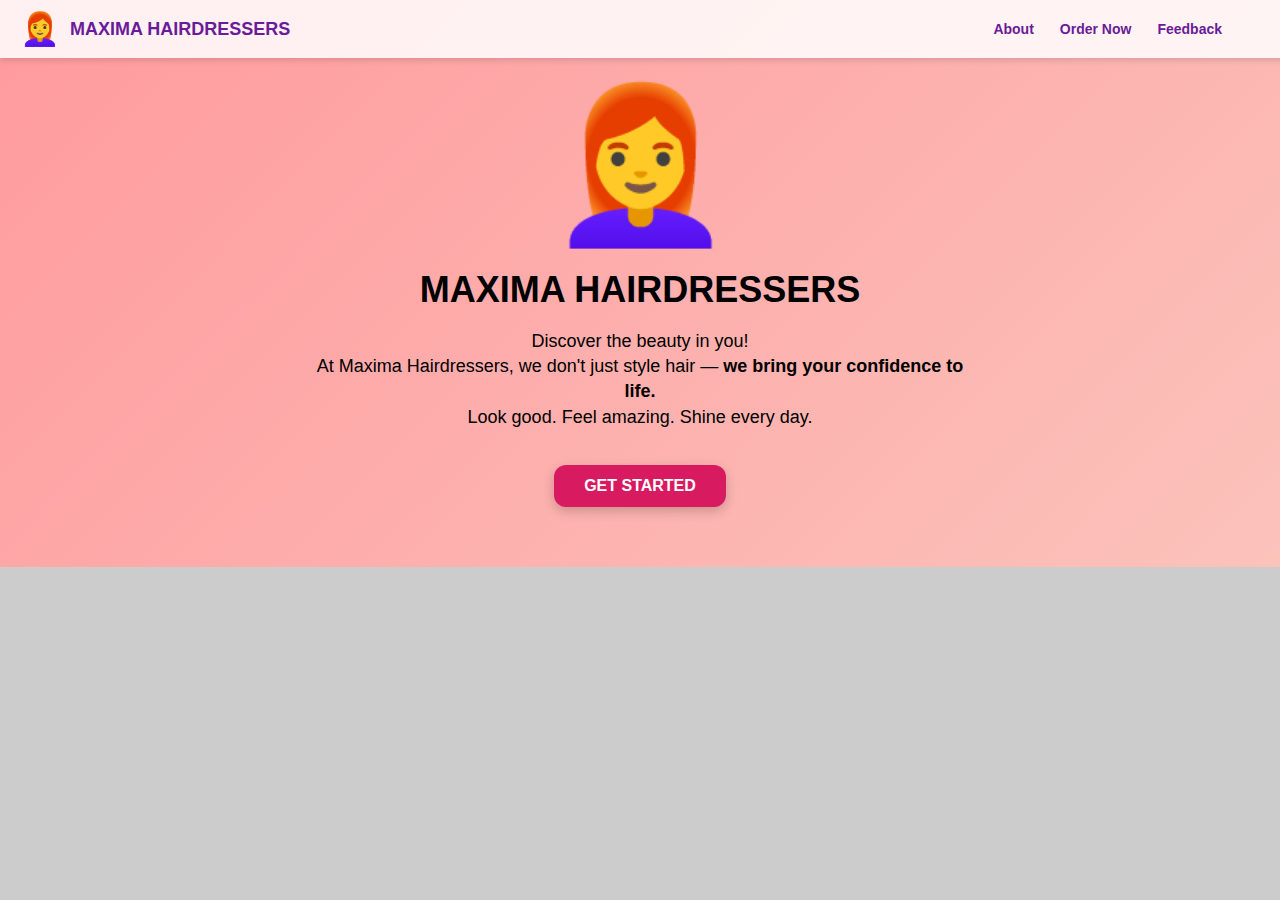
<file: index.html>
<!DOCTYPE html>
<html lang="en">
<head>
<meta charset="UTF-8">
<meta name="viewport" content="width=device-width, initial-scale=1.0">
<title>Maxima Hairdressers</title>
<link rel="icon" href="MUTINDA KELVIN/1.jpg" type="image/png">
<style>
/* BODY */
body {
    margin: 0;
    font-family: 'Arial', sans-serif;
    background: #ccc;
}

/* PAGE CONTAINER - FULL WIDTH */
.page-container {
    width: 100%;
    border-radius: 0; /* remove rounded corners */
    overflow: hidden;
    background: linear-gradient(135deg, #ff9a9e, #fad0c4, #fbc2eb, #a1c4fd);
    background-size: 400% 400%;
    animation: gradientShift 15s ease infinite;
    padding-bottom: 40px;
}

@keyframes gradientShift {
    0% { background-position: 0% 50%; }
    50% { background-position: 100% 50%; }
    100% { background-position: 0% 50%; }
}

/* HEADER */
header {
    width: 100%;
    display: flex;
    justify-content: space-between;
    align-items: center;
    background: rgba(255,255,255,0.85);
    padding: 4px 20px;
    box-shadow: 0 2px 6px rgba(0,0,0,0.15);
    height: 50px;
}

/* LOGO AND TITLE */
.logo-title {
    display: flex;
    align-items: center;
    gap: 10px;
}

.logo { font-size: 32px; }
.site-title { font-size: 18px; font-weight: bold; color: #6a1b9a; }

/* NAVBAR LINKS */
nav {
    display: flex;
    align-items: center;
    gap: 10px;
}

/* REGULAR LINKS */
nav a {
    text-decoration: none;
    color: #6a1b9a;
    font-weight: bold;
    padding: 4px 8px;
    border-radius: 6px;
    font-size: 14px;
    transition: 0.3s;
}

nav a:hover {
    background: #d81b60;
    color: white;
    transform: scale(1.05);
}

/* PROFILE ICON */
.profile-link {
    margin-right: 20px; /* space after profile */
}

.profile {
    width: 24px;
    height: 24px;
    border-radius: 50%;
    background: url('https://cdn-icons-png.flaticon.com/512/847/847969.png') no-repeat center/cover;
    cursor: pointer;
    transition: 0.3s;
}

.profile:hover {
    transform: scale(1.1);
}

/* HERO */
.hero {
    display: flex;
    flex-direction: column;
    justify-content: center;
    align-items: center;
    text-align: center;
    padding: 20px;
}

.hero .main-logo { font-size: 150px; margin-bottom: 15px; }
h1 { font-size: 36px; margin: 0; }
p.tagline { 
    font-size: 18px; 
    margin: 18px 0 35px 0; 
    line-height: 1.4; 
    max-width: 650px; 
}

.start-btn {
    display: inline-block;
    background: #d81b60;
    color: white;
    padding: 12px 30px;
    font-size: 16px;
    font-weight: bold;
    border-radius: 12px;
    text-decoration: none;
    box-shadow: 0 4px 12px rgba(0,0,0,0.2);
    transition: all 0.3s ease;
}

.start-btn:hover {
    background: #ad1457;
    transform: scale(1.08) translateY(-2px);
    box-shadow: 0 6px 18px rgba(0,0,0,0.3);
}

/* RESPONSIVE */
@media (max-width: 768px) {
    .hero .main-logo { font-size: 110px; }
    h1 { font-size: 28px; }
    p.tagline { font-size: 16px; }
    .start-btn { font-size: 14px; padding: 10px 25px; }
    .profile { width: 20px; height: 20px; }
}
</style>
</head>
<body>

<div class="page-container">

<header>
    <div class="logo-title">
        <div class="logo">👩‍🦰</div>
        <div class="site-title">MAXIMA HAIRDRESSERS</div>
    </div>

    <nav>
        <a href="about.html">About</a>
        <a href="hairdress.html">Order Now</a>
        <a href="feedback.html">Feedback</a>

        <a href="profile.html" class="profile-link">
            <div class="profile" id="profileIcon"></div>
        </a>
    </nav>
</header>

<section class="hero">
    <div class="main-logo">👩‍🦰</div>
    <h1>MAXIMA HAIRDRESSERS</h1>
    <p class="tagline">
        Discover the beauty in you!<br>
        At Maxima Hairdressers, we don't just style hair — 
        <strong>we bring your confidence to life.</strong><br>
        Look good. Feel amazing. Shine every day.
    </p>
    <a href="hairdress.html" class="start-btn">GET STARTED</a>
</section>

</div>

<script>
/* LOAD SAVED PROFILE IMAGE INTO NAV ICON */
document.addEventListener("DOMContentLoaded", function () {
    let savedImg = localStorage.getItem("profilePic");
    if (savedImg) {
        document.getElementById("profileIcon").style.backgroundImage = `url(${savedImg})`;
    }
});
</script>

</body>
</html>
</file>
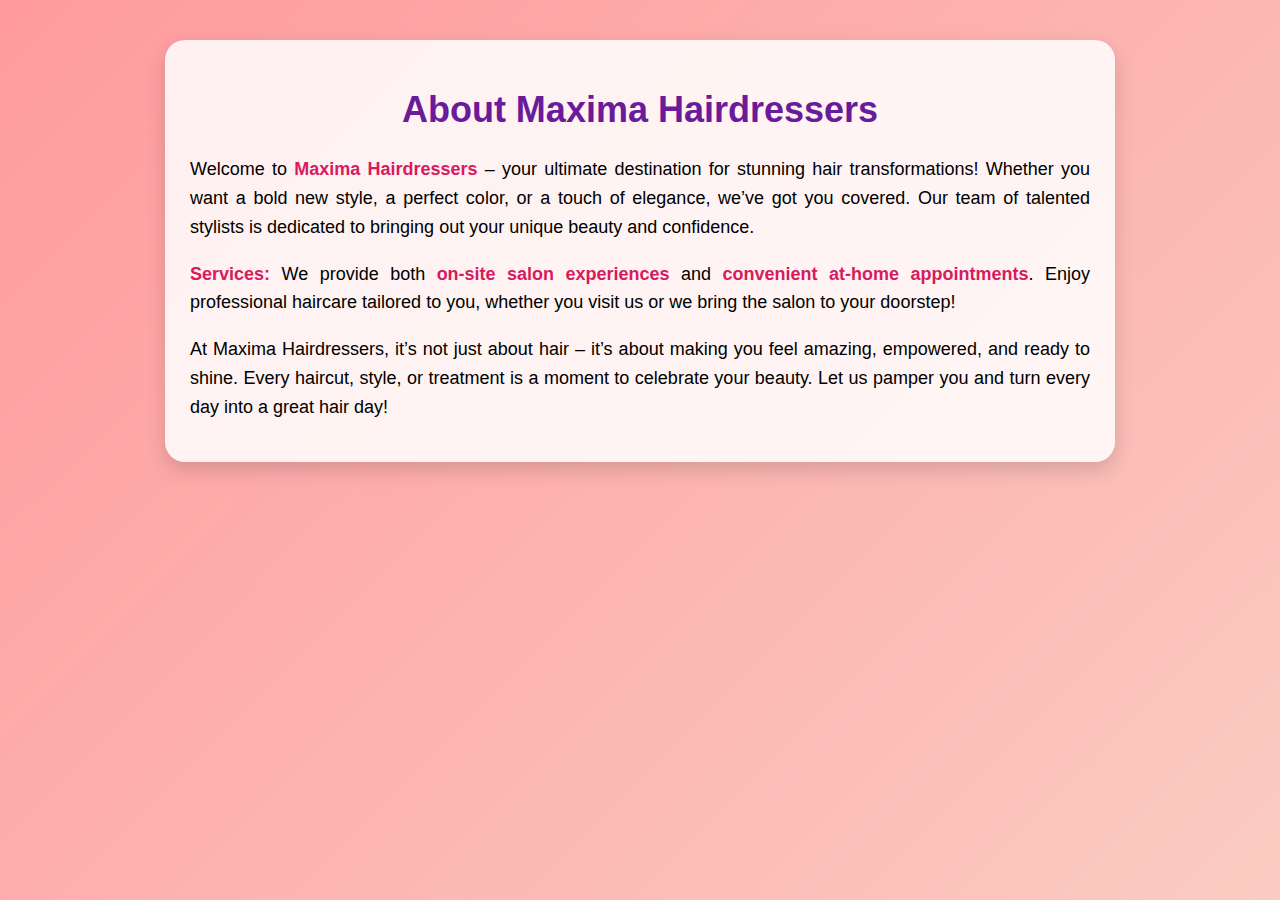
<file: about.html>
<!DOCTYPE html>
<html lang="en">
<head>
<meta charset="UTF-8">
<meta name="viewport" content="width=device-width, initial-scale=1.0">
<title>About - Maxima Hairdressers</title>
<style>
body { 
    margin:0; 
    font-family: Arial, sans-serif; 
    background: linear-gradient(135deg, #ff9a9e, #fad0c4, #fbc2eb, #a1c4fd); 
    background-size:400% 400%; 
    animation: gradientShift 15s ease infinite; 
    display:flex; 
    justify-content:center; 
}
@keyframes gradientShift { 
    0%{background-position:0% 50%} 
    50%{background-position:100% 50%} 
    100%{background-position:0% 50%} 
}
.container { 
    max-width:900px; 
    width:90%; 
    background:rgba(255,255,255,0.85); 
    padding:25px; 
    border-radius:20px; 
    margin:40px auto; 
    box-shadow:0 8px 20px rgba(0,0,0,0.15);
}
h1 { 
    text-align:center; 
    color:#6a1b9a;
    font-size:36px;
}
p { 
    font-size:18px; 
    line-height:1.6; 
    text-align: justify;
    margin-bottom: 15px;
}
strong { color: #d81b60; }
</style>
</head>
<body>
<div class="container">
    <h1>About Maxima Hairdressers</h1>
    <p>
        Welcome to <strong>Maxima Hairdressers</strong> – your ultimate destination for stunning hair transformations! 
        Whether you want a bold new style, a perfect color, or a touch of elegance, we’ve got you covered. 
        Our team of talented stylists is dedicated to bringing out your unique beauty and confidence.
    </p>
    <p>
        <strong>Services:</strong> We provide both <strong>on-site salon experiences</strong> and <strong>convenient at-home appointments</strong>. 
        Enjoy professional haircare tailored to you, whether you visit us or we bring the salon to your doorstep!
    </p>
    <p>
        At Maxima Hairdressers, it’s not just about hair – it’s about making you feel amazing, empowered, and ready to shine. 
        Every haircut, style, or treatment is a moment to celebrate your beauty. Let us pamper you and turn every day into a great hair day!
    </p>
</div>
</body>
</html>
</file>
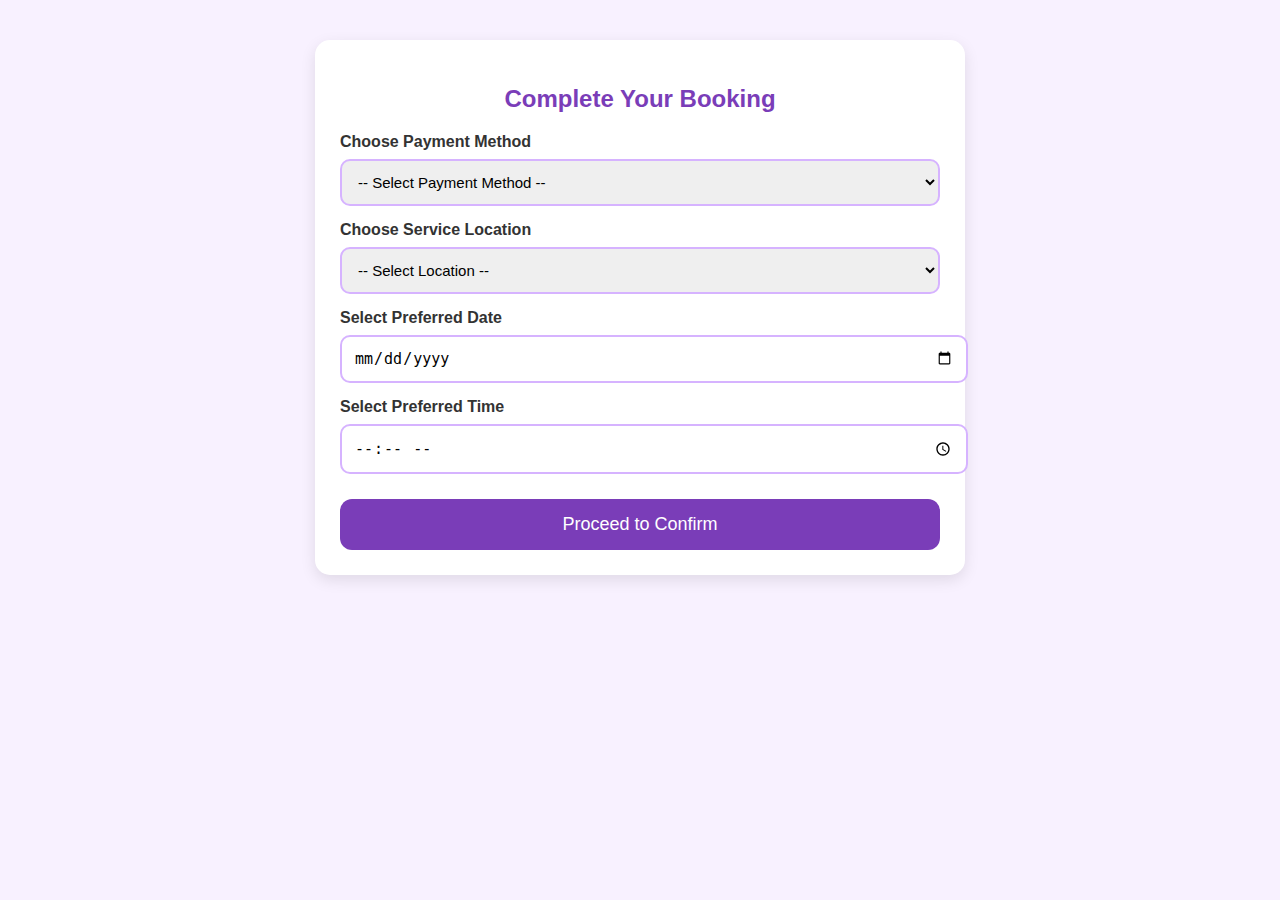
<file: booking.html>
<!DOCTYPE html>
<html lang="en">
<head>
  <meta charset="UTF-8" />
  <meta name="viewport" content="width=device-width, initial-scale=1.0" />
  <title>Payment & Service Details</title>

  <style>
    body {
      font-family: Arial, Helvetica, sans-serif;
      background: #f8f1ff;
      margin: 0;
      padding: 0;
    }

    .container {
      width: 95%;
      max-width: 600px;
      margin: 40px auto;
      background: #fff;
      padding: 25px;
      border-radius: 15px;
      box-shadow: 0px 5px 15px rgba(0,0,0,0.1);
    }

    h2 {
      text-align: center;
      color: #7a3db8;
      margin-bottom: 20px;
    }

    label {
      font-weight: bold;
      display: block;
      margin-top: 15px;
      color: #333;
    }

    select, input[type="date"], input[type="time"] {
      width: 100%;
      padding: 12px;
      margin-top: 8px;
      border: 2px solid #d6b3ff;
      border-radius: 10px;
      font-size: 15px;
      outline: none;
    }

    select:focus,
    input:focus {
      border-color: #7a3db8;
    }

    .btn {
      width: 100%;
      margin-top: 25px;
      padding: 15px;
      background: #7a3db8;
      color: #fff;
      border: none;
      border-radius: 12px;
      font-size: 18px;
      cursor: pointer;
      transition: 0.3s;
    }

    .btn:hover {
      background: #622e95;
    }
  </style>
</head>

<body>

  <div class="container">
    <h2>Complete Your Booking</h2>

    <!-- Payment Method -->
    <label>Choose Payment Method</label>
    <select id="paymentMethod">
      <option value="">-- Select Payment Method --</option>
      <option value="bitcoin">bitcoin</option>
      <option value="paypal">paypal</option>
      <option value="mpesa">M-PESA</option>
      <option value="card">Debit/Credit Card</option>
      <option value="cash">Cash on Delivery</option>
    </select>

    <!-- Service Type -->
    <label>Choose Service Location</label>
    <select id="serviceLocation">
      <option value="">-- Select Location --</option>
      <option value="onsite">On-Site (At Salon)</option>
      <option value="home">Home Service</option>
    </select>

    <!-- Date -->
    <label>Select Preferred Date</label>
    <input type="date" id="serviceDate">

    <!-- Time -->
    <label>Select Preferred Time</label>
    <input type="time" id="serviceTime">

    <button class="btn" id="proceedBtn">Proceed to Confirm</button>
  </div>

  <script>
    const proceedBtn = document.getElementById("proceedBtn");

    proceedBtn.addEventListener("click", () => {
      const payment = document.getElementById("paymentMethod").value;
      const location = document.getElementById("serviceLocation").value;
      const date = document.getElementById("serviceDate").value;
      const time = document.getElementById("serviceTime").value;

      if (payment && location && date && time) {
        alert("✅ Booking successful! Thank you for choosing Maxima Hairdressers.");
      } else {
        alert("⚠️ Please fill in all fields to proceed.");
      }
    });
  </script>

</body>
</html>
</file>
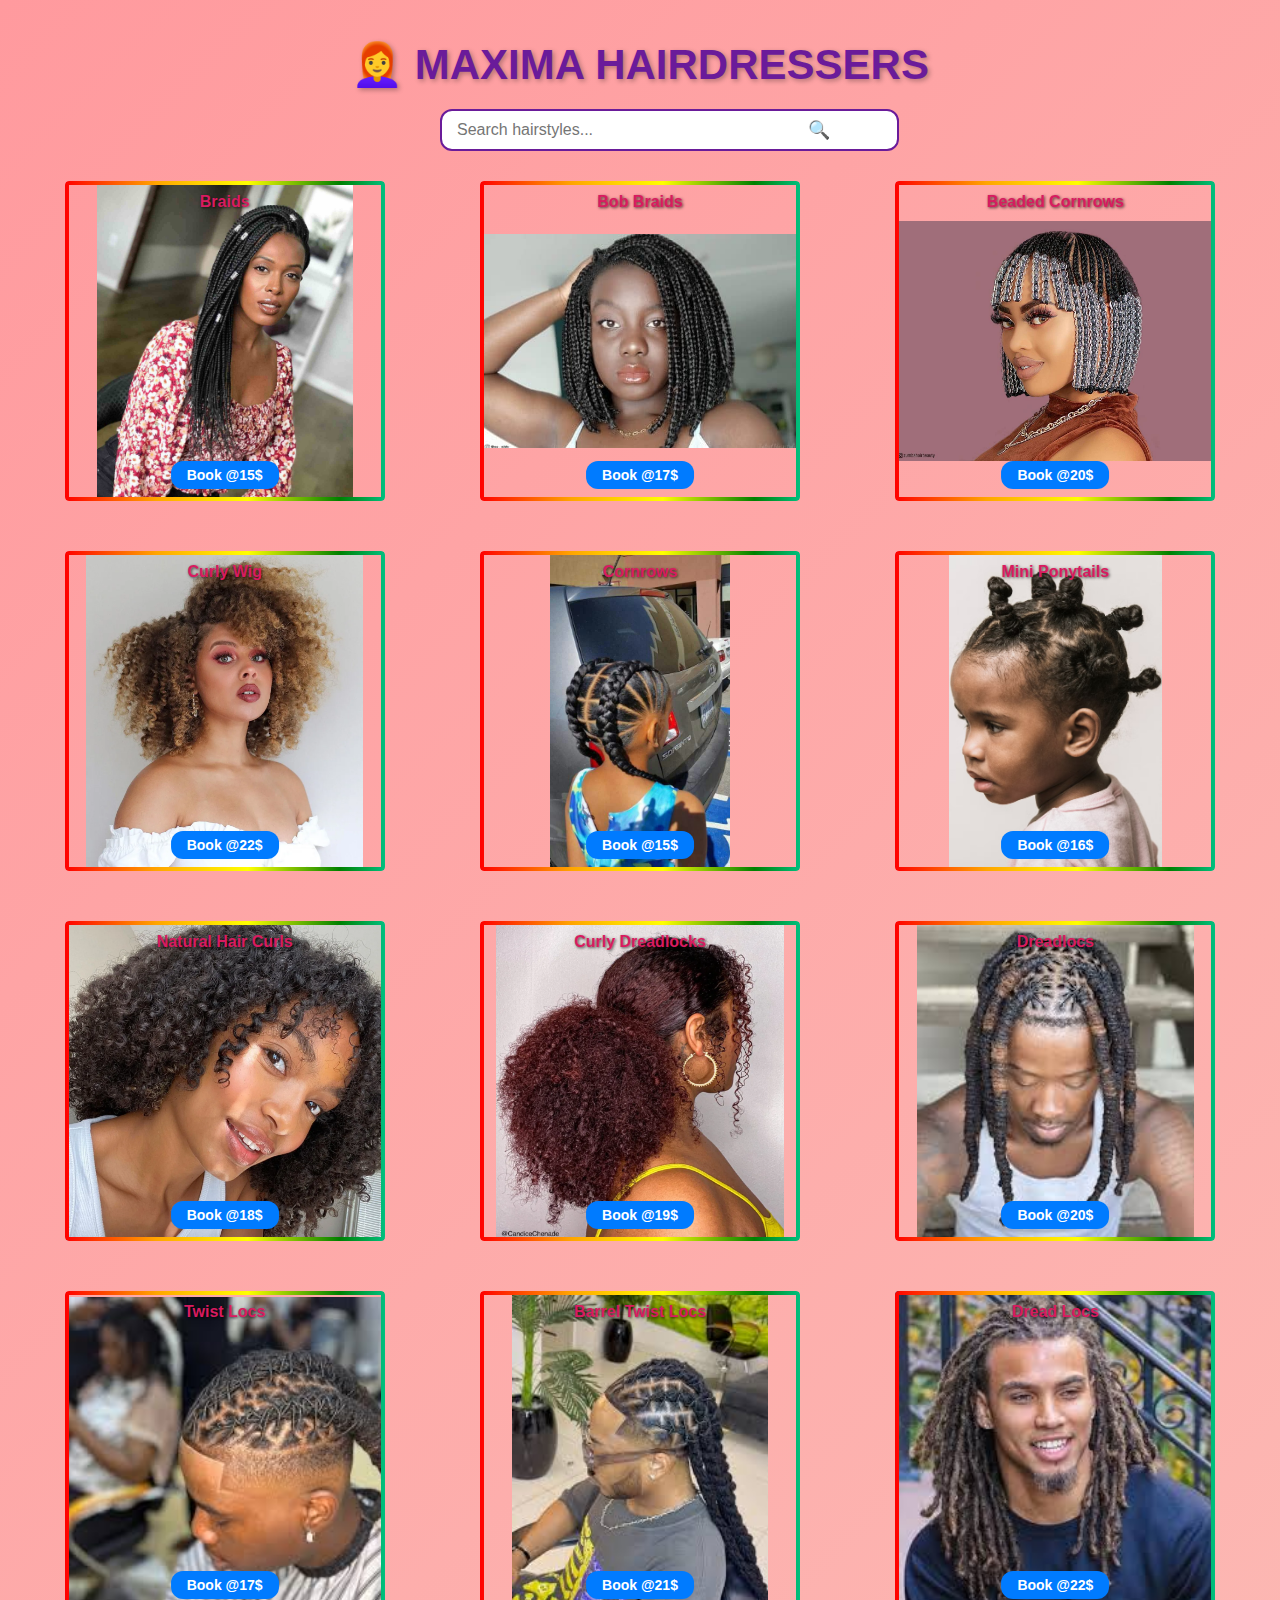
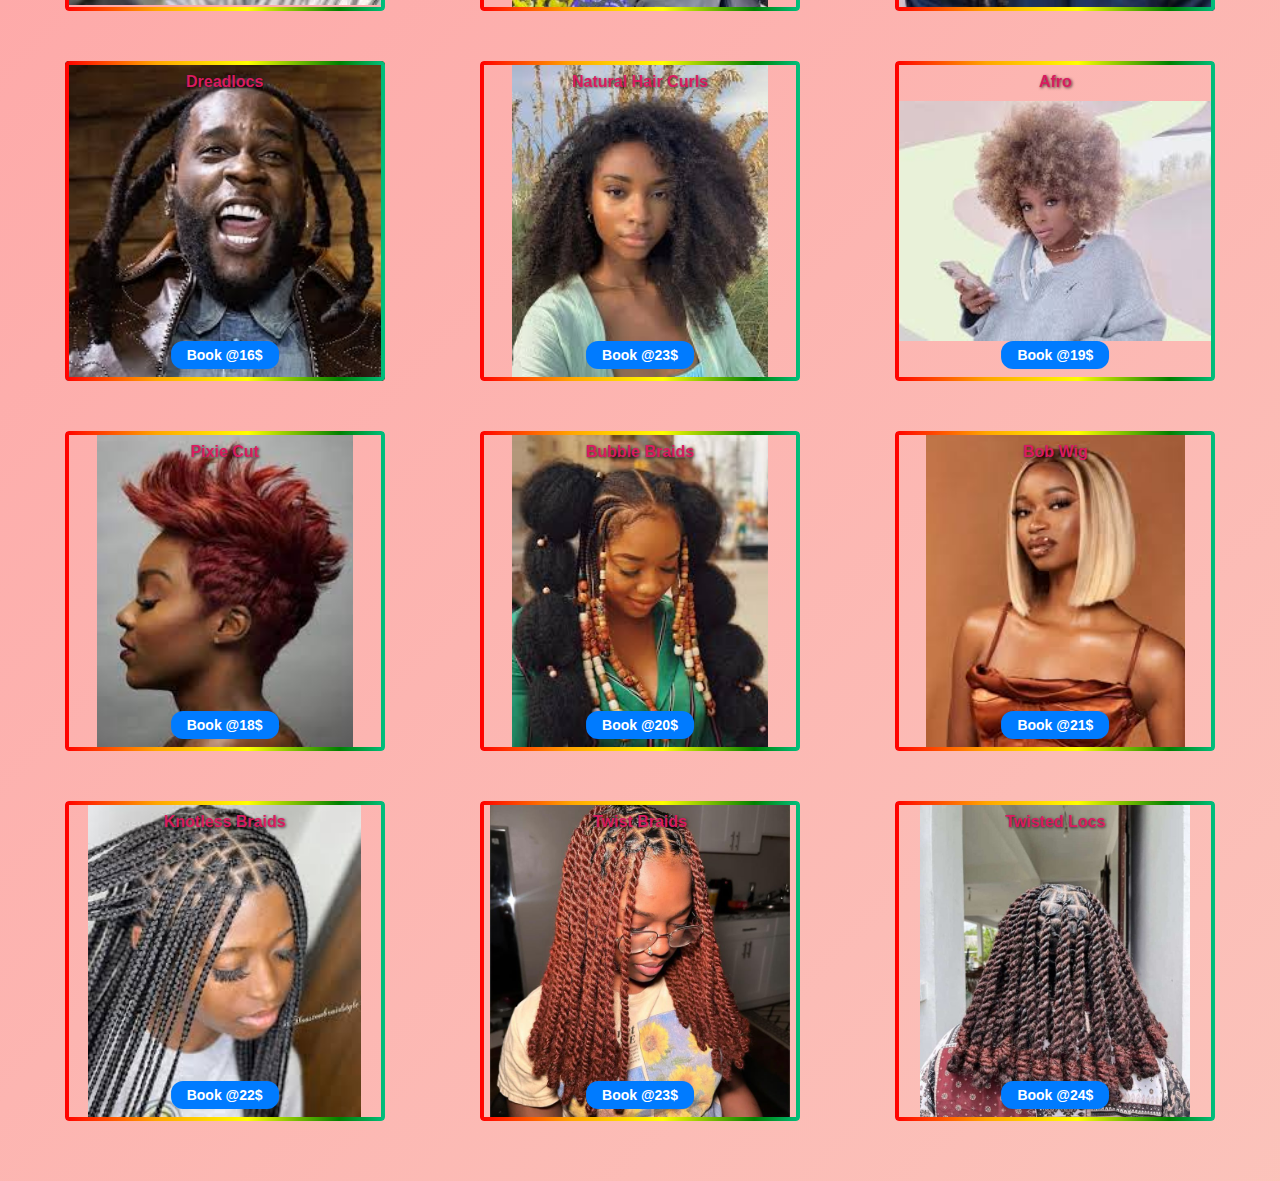
<file: hairdress.html>
<!DOCTYPE html>
<html lang="en">
<head>
<meta charset="UTF-8">
<meta name="viewport" content="width=device-width, initial-scale=1.0">
<title>Hairdress Gallery - Maxima Hairdressers</title>
<style>
body {
    margin: 0;
    font-family: 'Segoe UI', Tahoma, Geneva, Verdana, sans-serif;
    background: linear-gradient(135deg, #ff9a9e, #fad0c4, #fbc2eb, #a1c4fd);
    background-size: 400% 400%;
    animation: gradientShift 20s ease infinite;
    display: flex;
    flex-direction: column;
    align-items: center;
    padding-bottom: 40px;
}

@keyframes gradientShift {
    0% { background-position: 0% 50%; }
    50% { background-position: 100% 50%; }
    100% { background-position: 0% 50%; }
}

h1 {
    text-align: center;
    font-size: 42px;
    color: #6a1b9a;
    margin: 40px 0 20px;
    text-shadow: 2px 2px 5px rgba(0,0,0,0.3);
}

.search-container {
    position: relative;
    width: 90%;
    max-width: 400px;
    margin-bottom: 30px;
}

#searchBar {
    width: 100%;
    padding: 10px 40px 10px 15px;
    font-size: 16px;
    border-radius: 12px;
    border: 2px solid #6a1b9a;
    outline: none;
}

.search-icon {
    position: absolute;
    right: 10px;
    top: 50%;
    transform: translateY(-50%);
    font-size: 18px;
    color: #6a1b9a;
    pointer-events: none;
}

.content {
    display: grid;
    grid-template-columns: repeat(3, 1fr);
    gap: 30px;
    width: 95%;
    max-width: 1300px;
    justify-items: center;
}

.image-card {
    position: relative;
    width: 320px;
    height: 320px;
    margin-bottom: 20px;
    border-radius: 4px;
}

.image-card img {
    width: 100%;
    height: 100%;
    object-fit: contain;
    border-radius: 4px;
    display: block;
    z-index: 1;
}

/* Moving gradient border */
.image-card::before {
    content: '';
    position: absolute;
    inset: 0;
    border-radius: 4px;
    padding: 4px; /* border thickness */
    background: linear-gradient(90deg, red, orange, yellow, green, cyan, blue, magenta, red);
    background-size: 200% 200%;
    -webkit-mask:
        linear-gradient(#fff 0 0) content-box, 
        linear-gradient(#fff 0 0);
    -webkit-mask-composite: xor;
    mask-composite: exclude;
    z-index: 2;
    animation: borderMove 2s linear infinite;
}

@keyframes borderMove {
    0% { background-position: 0% 0%; }
    100% { background-position: 200% 0%; }
}

.img-text {
    position: absolute;
    top: 12px;
    left: 50%;
    transform: translateX(-50%);
    color: #d81b60;
    font-weight: bold;
    font-size: 16px;
    text-shadow: 1px 1px 3px rgba(0,0,0,0.7);
    z-index: 3;
    text-align: center;
}

.btn {
    position: absolute;
    bottom: 12px;
    left: 50%;
    transform: translateX(-50%);
    background: #007bff;
    color: #fff;
    padding: 6px 16px;
    border: none;
    border-radius: 12px;
    font-size: 14px;
    font-weight: bold;
    cursor: pointer;
    z-index: 3;
}

.btn:hover { background: #0056b3; }

@media (max-width: 1024px) { .content { grid-template-columns: repeat(2, 1fr); } }
@media (max-width: 768px) { 
    h1 { font-size: 34px; } 
    .content { grid-template-columns: 1fr; } 
    .image-card { width: 220px; height: 220px; } 
}
@media (max-width: 480px) { 
    h1 { font-size: 28px; } 
    .image-card { width: 160px; height: 160px; } 
}
</style>
</head>
<body>

<h1>👩‍🦰 MAXIMA HAIRDRESSERS</h1>

<div class="search-container">
    <input type="text" id="searchBar" placeholder="Search hairstyles...">
    <span class="search-icon">&#128269;</span>
</div>

<div class="content" id="gallery">

<!-- All 21 Image Cards -->
<div class="image-card" data-title="Braids"><span class="img-text">Braids</span><img src="MUTINDA KELVIN/1.jpg" alt="Braids"><a href="booking.html"><button class="btn">Book @15$</button></a></div>
<div class="image-card" data-title="Bob Braids"><span class="img-text">Bob Braids</span><img src="MUTINDA KELVIN/2.jpg" alt="Bob Braids"><a href="booking.html"><button class="btn">Book @17$</button></a></div>
<div class="image-card" data-title="Beaded Cornrows"><span class="img-text">Beaded Cornrows</span><img src="MUTINDA KELVIN/3.jpg" alt="Beaded Cornrows"><a href="booking.html"><button class="btn">Book @20$</button></a></div>
<div class="image-card" data-title="Curly Wig"><span class="img-text">Curly Wig</span><img src="MUTINDA KELVIN/4.webp" alt="Curly Wig"><a href="booking.html"><button class="btn">Book @22$</button></a></div>
<div class="image-card" data-title="Cornrows"><span class="img-text">Cornrows</span><img src="MUTINDA KELVIN/5.jpg" alt="Cornrows"><a href="booking.html"><button class="btn">Book @15$</button></a></div>
<div class="image-card" data-title="Mini Ponytails"><span class="img-text">Mini Ponytails</span><img src="MUTINDA KELVIN/6.avif" alt="Mini Ponytails"><a href="booking.html"><button class="btn">Book @16$</button></a></div>
<div class="image-card" data-title="Natural Hair Curls"><span class="img-text">Natural Hair Curls</span><img src="MUTINDA KELVIN/7.webp" alt="Natural Hair Curls"><a href="booking.html"><button class="btn">Book @18$</button></a></div>
<div class="image-card" data-title="Curly Dreadlocks"><span class="img-text">Curly Dreadlocks</span><img src="MUTINDA KELVIN/8.webp" alt="Curly Dreadlocks"><a href="booking.html"><button class="btn">Book @19$</button></a></div>
<div class="image-card" data-title="Dreadlocs"><span class="img-text">Dreadlocs</span><img src="MUTINDA KELVIN/9.jpg" alt="Dreadlocs"><a href="booking.html"><button class="btn">Book @20$</button></a></div>
<div class="image-card" data-title="Twist Locs"><span class="img-text">Twist Locs</span><img src="MUTINDA KELVIN/10.jpg" alt="Twist Locs"><a href="booking.html"><button class="btn">Book @17$</button></a></div>
<div class="image-card" data-title="Barrel Twist Locs"><span class="img-text">Barrel Twist Locs</span><img src="MUTINDA KELVIN/11.jpg" alt="Barrel Twist Locs"><a href="booking.html"><button class="btn">Book @21$</button></a></div>
<div class="image-card" data-title="Dread Locs"><span class="img-text">Dread Locs</span><img src="MUTINDA KELVIN/12.jpg" alt="Dread Locs"><a href="booking.html"><button class="btn">Book @22$</button></a></div>
<div class="image-card" data-title="Dreadlocs"><span class="img-text">Dreadlocs</span><img src="MUTINDA KELVIN/13.jpg" alt="Dreadlocs"><a href="booking.html"><button class="btn">Book @16$</button></a></div>
<div class="image-card" data-title="Natural Hair Curls"><span class="img-text">Natural Hair Curls</span><img src="MUTINDA KELVIN/14.jpg" alt="Natural Hair Curls"><a href="booking.html"><button class="btn">Book @23$</button></a></div>
<div class="image-card" data-title="Afro"><span class="img-text">Afro</span><img src="MUTINDA KELVIN/15.jpg" alt="Afro"><a href="booking.html"><button class="btn">Book @19$</button></a></div>
<div class="image-card" data-title="Pixie Cut"><span class="img-text">Pixie Cut</span><img src="MUTINDA KELVIN/16.jpg" alt="Pixie Cut"><a href="booking.html"><button class="btn">Book @18$</button></a></div>
<div class="image-card" data-title="Bubble Braids"><span class="img-text">Bubble Braids</span><img src="MUTINDA KELVIN/17.jpg" alt="Bubble Braids"><a href="booking.html"><button class="btn">Book @20$</button></a></div>
<div class="image-card" data-title="Bob Wig"><span class="img-text">Bob Wig</span><img src="MUTINDA KELVIN/18.jpg" alt="Bob Wig"><a href="booking.html"><button class="btn">Book @21$</button></a></div>
<div class="image-card" data-title="Knotless Braids"><span class="img-text">Knotless Braids</span><img src="MUTINDA KELVIN/19.jpg" alt="Knotless Braids"><a href="booking.html"><button class="btn">Book @22$</button></a></div>
<div class="image-card" data-title="Twist Braids"><span class="img-text">Twist Braids</span><img src="MUTINDA KELVIN/20.jpg" alt="Twist Braids"><a href="booking.html"><button class="btn">Book @23$</button></a></div>
<div class="image-card" data-title="Twisted Locs"><span class="img-text">Twisted Locs</span><img src="MUTINDA KELVIN/21.jpg" alt="Twisted Locs"><a href="booking.html"><button class="btn">Book @24$</button></a></div>

</div>

<script>
const searchBar = document.getElementById('searchBar');
searchBar.addEventListener('input', function() {
    const filter = this.value.toLowerCase();
    const cards = document.querySelectorAll('.image-card');
    cards.forEach(card => {
        const title = card.getAttribute('data-title').toLowerCase();
        card.style.display = title.includes(filter) ? '' : 'none';
    });
});
</script>

</body>
</html>
</file>
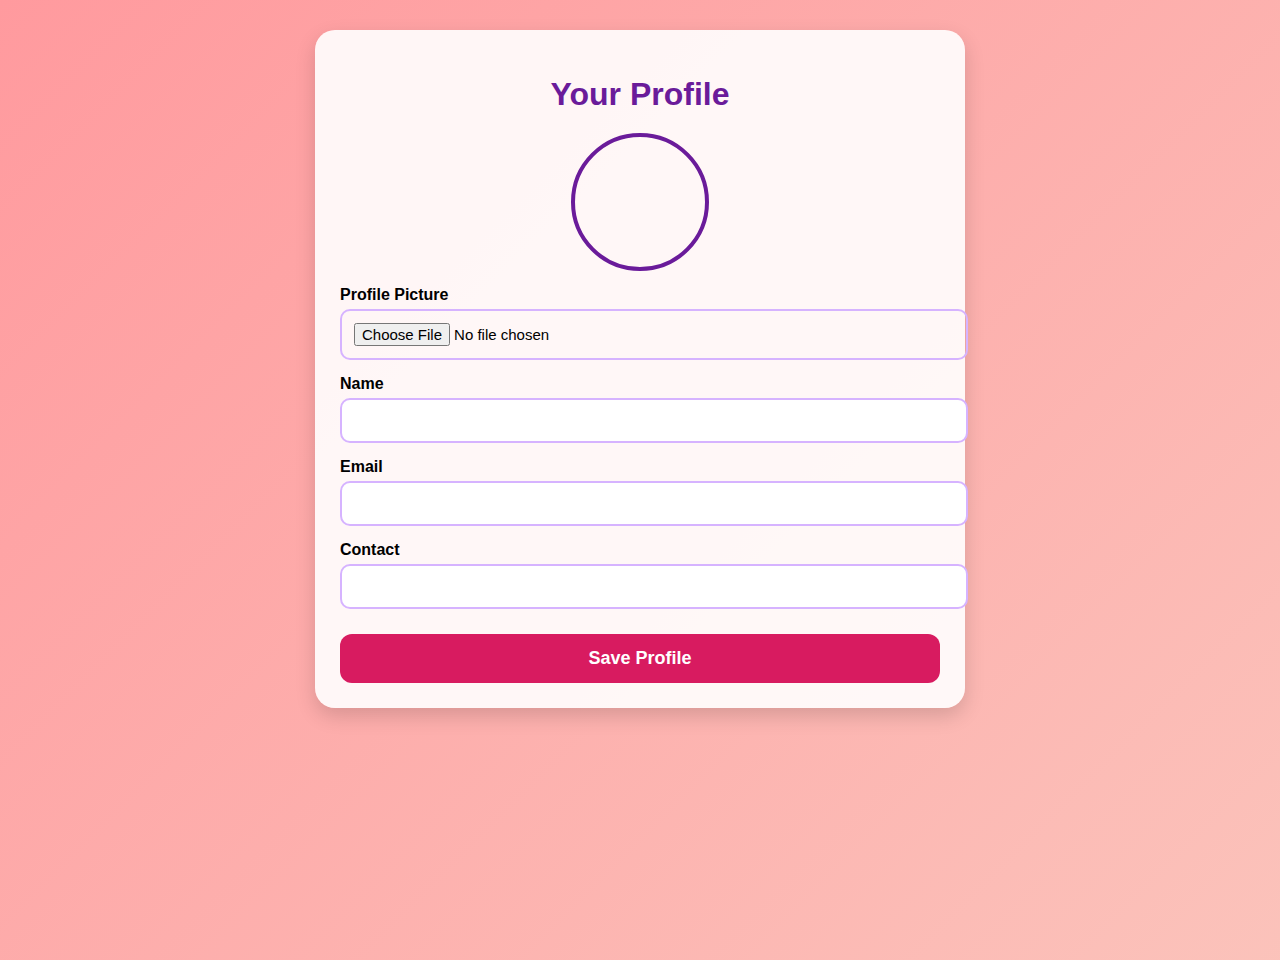
<file: profile.html>
<!DOCTYPE html>
<html lang="en">
<head>
<meta charset="UTF-8">
<meta name="viewport" content="width=device-width, initial-scale=1.0">
<title>Your Profile - Maxima Hairdressers</title>

<style>
body {
    margin: 0;
    font-family: Arial, sans-serif;
    background: linear-gradient(135deg, #ff9a9e, #fad0c4, #fbc2eb, #a1c4fd);
    background-size: 400% 400%;
    animation: gradientShift 15s ease infinite;
    display: flex;
    justify-content: center;
    align-items: flex-start;
    min-height: 100vh;
    padding: 30px 0;
}

@keyframes gradientShift {
    0% { background-position: 0% 50%; }
    50% { background-position: 100% 50%; }
    100% { background-position: 0% 50%; }
}

.container {
    max-width: 600px;
    width: 90%;
    background: rgba(255, 255, 255, 0.90);
    padding: 25px;
    border-radius: 20px;
    box-shadow: 0 8px 20px rgba(0,0,0,0.15);
}

h1 {
    text-align: center;
    color: #6a1b9a;
    margin-bottom: 20px;
}

/* Profile Picture Circle */
#preview {
    width: 130px;
    height: 130px;
    margin: 0 auto 15px;
    border-radius: 50%;
    border: 4px solid #6a1b9a;
    background-size: cover;
    background-position: center;
    background-image: url('https://cdn-icons-png.flaticon.com/512/847/847969.png');
}

/* Inputs */
label {
    font-weight: bold;
    display: block;
    margin-top: 15px;
}

input {
    width: 100%;
    padding: 12px;
    border-radius: 10px;
    border: 2px solid #d6b3ff;
    margin-top: 5px;
    font-size: 15px;
}

input:focus {
    border-color: #6a1b9a;
}

/* Button */
button {
    margin-top: 25px;
    width: 100%;
    background: #d81b60;
    color: white;
    padding: 14px;
    border: none;
    border-radius: 12px;
    font-size: 18px;
    cursor: pointer;
    font-weight: bold;
    transition: 0.3s;
}

button:hover {
    background: #ad1457;
    transform: scale(1.05);
}

/* Success Message */
#status {
    text-align: center;
    margin-top: 15px;
    font-weight: bold;
    color: green;
    display: none;
}
</style>
</head>
<body>

<div class="container">
    <h1>Your Profile</h1>

    <!-- Profile Preview -->
    <div id="preview"></div>

    <label for="profilePic">Profile Picture</label>
    <input type="file" id="profilePic" accept="image/*">

    <label>Name</label>
    <input type="text" id="name">

    <label>Email</label>
    <input type="email" id="email">

    <label>Contact</label>
    <input type="tel" id="contact">

    <button onclick="saveProfile()">Save Profile</button>

    <p id="status">Profile saved successfully!</p>
</div>

<script>
// Load saved data on page open
window.onload = () => {
    if (localStorage.getItem("profilePic"))
        document.getElementById("preview").style.backgroundImage = 
            `url(${localStorage.getItem("profilePic")})`;

    if (localStorage.getItem("name"))
        document.getElementById("name").value = localStorage.getItem("name");

    if (localStorage.getItem("email"))
        document.getElementById("email").value = localStorage.getItem("email");

    if (localStorage.getItem("contact"))
        document.getElementById("contact").value = localStorage.getItem("contact");
};

// Preview uploaded image + save Base64
document.getElementById("profilePic").addEventListener("change", function() {
    const file = this.files[0];
    if (!file) return;

    const reader = new FileReader();
    reader.onload = function(e) {
        const imgData = e.target.result;

        // show preview
        document.getElementById("preview").style.backgroundImage = `url(${imgData})`;

        // save image to localStorage
        localStorage.setItem("profilePic", imgData);
    };
    reader.readAsDataURL(file);
});

// Save all details
function saveProfile() {
    localStorage.setItem("name", document.getElementById("name").value);
    localStorage.setItem("email", document.getElementById("email").value);
    localStorage.setItem("contact", document.getElementById("contact").value);

    // Show success
    const msg = document.getElementById("status");
    msg.style.display = "block";

    setTimeout(() => {
        msg.style.display = "none";
    }, 2000);
}
</script>

</body>
</html>
</file>
